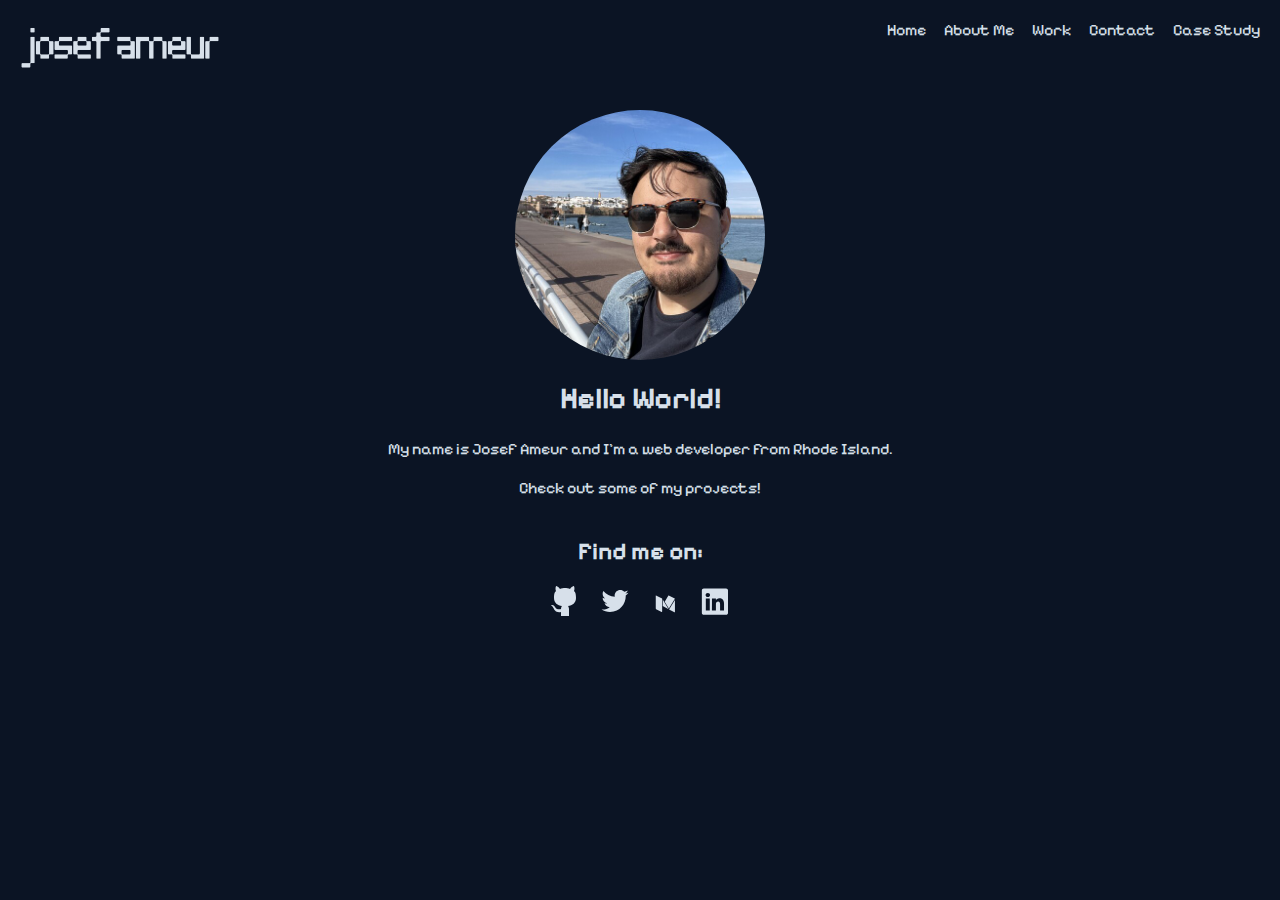
<file: index.html>
<!DOCTYPE html>
<html lang="en">
    <head>
        <title>Josef Ameur - Home</title>
        <link rel="shortcut icon" href="img/josef-favicon.png">
        <link rel="stylesheet" href="css/styles.production.css">
        <meta name="viewport" content="width=device-width, initial-scale=1">
        <meta charset="UTF-8">
        <link rel="preconnect" href="https://fonts.googleapis.com">
        <link rel="preconnect" href="https://fonts.gstatic.com" crossorigin>
        <link href="https://fonts.googleapis.com/css2?family=DotGothic16&family=Pixelify+Sans:wght@400..700&family=Silkscreen:wght@400;700&display=swap" rel="stylesheet">    </head>
    <body>
        <header class="page-header">
            <img src="img/name-logo.png" class="page-header_item logo" alt="Josef's personal logo, his first and last name written in the style of pixel art.">
            <nav class="page-header_item">
                <ul role="menubar" class="navigation-list">
                    <li role="presentation">
                        <a href="index.html" role="menuitem" class="navigation-list_item navigation-list__item--active">Home</a>
                    </li>
                    <li role="presentation">
                        <a href="about.html" role="menuitem" class="navigation-list_item">About Me</a>
                    </li>
                    <li role="presentation">   
                        <a href="work.html" role="menuitem" class="navigation-list_item">Work</a>
                    </li>
                    <li role="presentation">   
                        <a href="contact.html" role="menuitem" class="navigation-list_item">Contact</a>
                    </li>
                    <li role="presentation">
                        <a href="case-study.html" role="menuitem" class="navigation-list_item navigation-list__item--active">Case Study</a>
                    </li>
                </ul>
            </nav>
        </header>
        <main class="profile">
            <!--add photo of Josef-->
            <img src="img/josef-headshot.jpg" class="profile_portrait" alt="Photo of Josef in front of the ocean in Rabat, Morocco. Sunny day.">
            <h1>Hello World!</h1>
            <p class="intro">
                My name is Josef Ameur and I'm a <span>web</span> developer from Rhode Island.
            </p>
            <a href="work.html">Check out some of my projects!</a>
        </main>
        <footer class="page_footer">
            <h2>Find me on:</h2>
            <div class="social-media">
                <!--add social links-->
                <a href="https://github.com/ambrosia-fish/" target="_blank" rel="noopener noreferrer">
                    <img src="img/github-icon.svg" alt="Github Link">
                </a>
                <a href="https://x.com/Ambrosia_Fish" target="_blank" rel="noopener noreferrer">
                    <img src="img/twitter-icon.svg" alt="Twitter Link">
                </a>
                <a href="https://medium.com/@Brosefish" target="_blank" rel="noopener noreferrer">
                    <img src="img/medium-icon.svg" alt="Medium Link">
                </a>
                <a href="https://www.linkedin.com/in/josefameur" target="_blank" rel="noopener noreferrer">
                    <img src="img/linkedin-icon.svg" alt="LinkedIn Link">
                </a>
                
            </div>
        </footer> 
    </body>
</html>
</file>
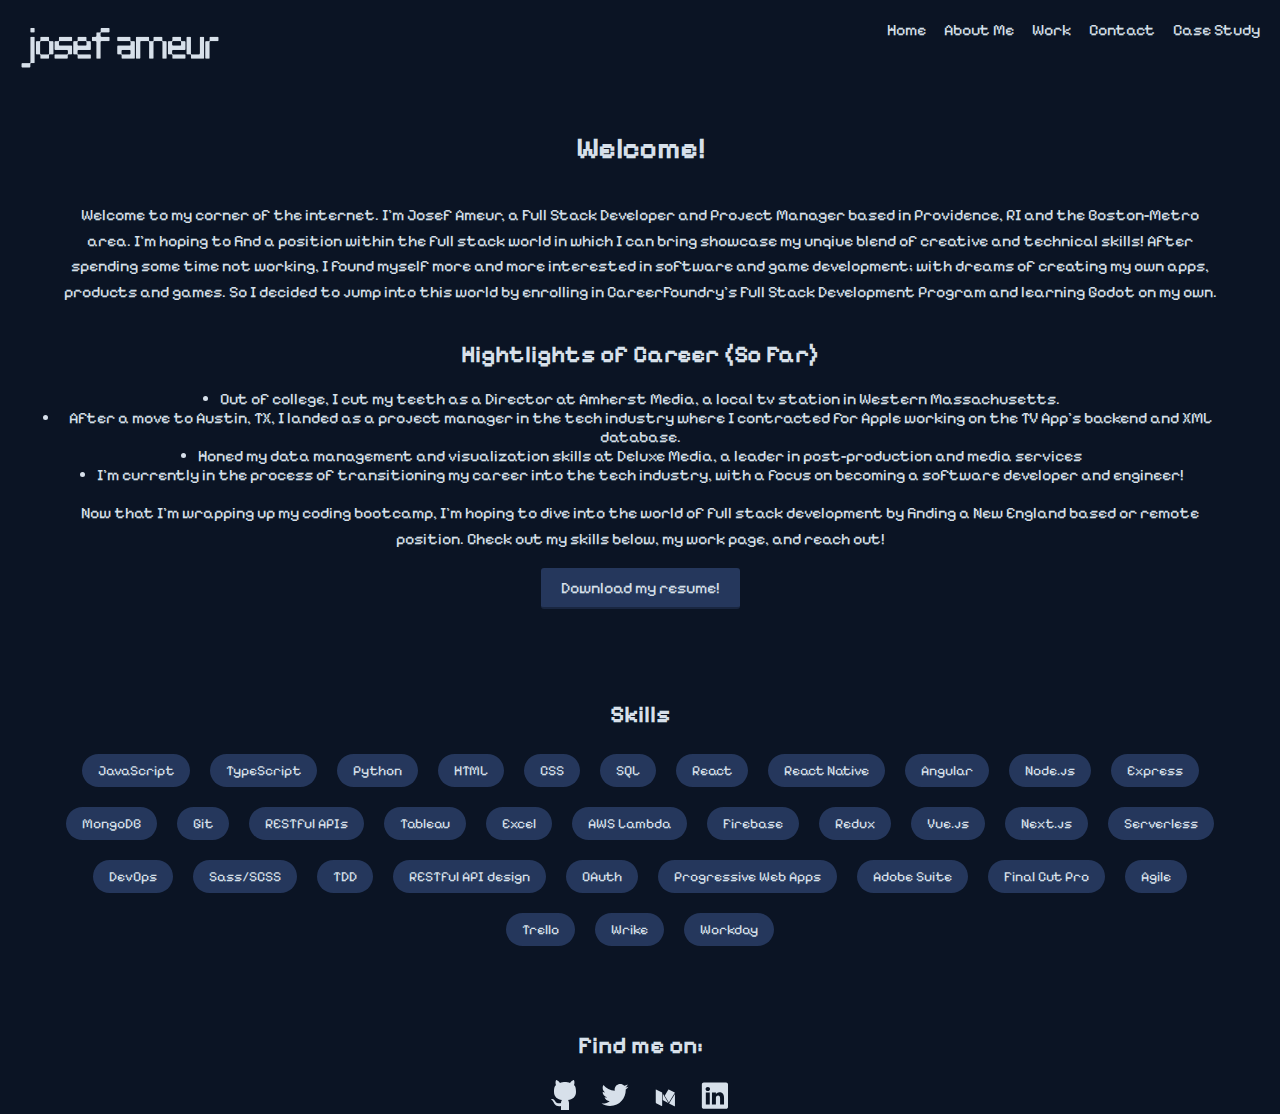
<file: about.html>
<!DOCTYPE html>
<html lang="en">
    <head>
        <title>About Josef Ameur</title>
        <link rel="shortcut icon" href="img/josef-favicon.png">
        <link rel="stylesheet" href="css/styles.production.css">
        <meta name="viewport" content="width=device-width, initial-scale=1">
        <meta charset="UTF-8">
        <link rel="preconnect" href="https://fonts.googleapis.com">
        <link rel="preconnect" href="https://fonts.gstatic.com" crossorigin>
        <link href="https://fonts.googleapis.com/css2?family=DotGothic16&family=Pixelify+Sans:wght@400..700&family=Silkscreen:wght@400;700&display=swap" rel="stylesheet">
    </head>
    <body class="about-page">
        <header class="page-header">
            <img src="img/name-logo.png" class="page-header_item logo" alt="Josef's personal logo, his first and last name written in the style of pixel art.">
            <nav class="page-header_item">
                <ul role="menubar" class="navigation-list">
                    <li role="presentation">
                        <a href="index.html" role="menuitem" class="navigation-list_item">Home</a>
                    </li>
                    <li role="presentation">
                        <a href="about.html" role="menuitem" class="navigation-list_item navigation-list__item--active">About Me</a>
                    </li>
                    <li role="presentation">   
                        <a href="work.html" role="menuitem" class="navigation-list_item">Work</a>
                    </li>
                    <li role="presentation">   
                        <a href="contact.html" role="menuitem" class="navigation-list_item">Contact</a>
                    </li>
                    <li role="presentation">
                        <a href="case-study.html" role="menuitem" class="navigation-list_item navigation-list__item--active">Case Study</a>
                    </li>
                </ul>
            </nav>
        </header>
    <main>
        <h1>Welcome!</h1>
        <p>
            Welcome to my corner of the internet. I'm Josef Ameur, a Full Stack Developer and Project Manager based in Providence, RI and the Boston-Metro area. I'm hoping to find a position within the full stack world in which I can bring showcase my unqiue blend of creative and technical skills!
            After spending some time not working, I found myself more and more interested in software and game development; with dreams of creating my own apps, products and games. So I decided to jump into this world by enrolling in CareerFoundry's Full Stack Development Program and learning Godot on my own.

            <h2>Hightlights of Career (So Far)</h2>
            <li>Out of college, I cut my teeth as a Director at Amherst Media, a local tv station in Western Massachusetts.</li>
            <li>After a move to Austin, TX, I landed as a project manager in the tech industry where I contracted for Apple working on the TV App's backend and XML database.</li>
            <li>Honed my data management and visualization skills at Deluxe Media, a leader in post-production and media services</li>
            <li>I'm currently in the process of transitioning my career into the tech industry, with a focus on becoming a software developer and engineer!</li>
            <p>Now that I'm wrapping up my coding bootcamp, I'm hoping to dive into the world of full stack development by finding a New England based or remote position. Check out my skills below, my <a href="work.html">work</a> page, and reach out!</p>
            <a href="file/josef-ameur-resume-2024.pdf" class="button" download>Download my resume!</a>
        </p>
        <div class="skills-container">
            <h2>Skills</h2>
            <div class="skills-bubbles">
              <span class="skill-bubble">JavaScript</span>
              <span class="skill-bubble">TypeScript</span>
              <span class="skill-bubble">Python</span>
              <span class="skill-bubble">HTML</span>
              <span class="skill-bubble">CSS</span>
              <span class="skill-bubble">SQL</span>
              <span class="skill-bubble">React</span>
              <span class="skill-bubble">React Native</span>
              <span class="skill-bubble">Angular</span>
              <span class="skill-bubble">Node.js</span>
              <span class="skill-bubble">Express</span>
              <span class="skill-bubble">MongoDB</span>
              <span class="skill-bubble">Git</span>
              <span class="skill-bubble">RESTful APIs</span>
              <span class="skill-bubble">Tableau</span>
              <span class="skill-bubble">Excel</span>
              <span class="skill-bubble">AWS Lambda</span>
              <span class="skill-bubble">Firebase</span>
              <span class="skill-bubble">Redux</span>
              <span class="skill-bubble">Vue.js</span>
              <span class="skill-bubble">Next.js</span>
              <span class="skill-bubble">Serverless</span>
              <span class="skill-bubble">DevOps</span>
              <span class="skill-bubble">Sass/SCSS</span>
              <span class="skill-bubble">TDD</span>
              <span class="skill-bubble">RESTful API design</span>
              <span class="skill-bubble">OAuth</span>
              <span class="skill-bubble">Progressive Web Apps</span>
              <span class="skill-bubble">Adobe Suite</span>
              <span class="skill-bubble">Final Cut Pro</span>
              <span class="skill-bubble">Agile</span>
              <span class="skill-bubble">Trello</span>
              <span class="skill-bubble">Wrike</span>
              <span class="skill-bubble">Workday</span>
            </div>
          </div>
    </main>
    <footer class="page_footer">
        <h2>Find me on:</h2>
        <div class="social-media">
            <!--add social links-->
            <a href="https://github.com/ambrosia-fish/" target="_blank" rel="noopener noreferrer">
                <img src="img/github-icon.svg" alt="Github Link">
            </a>
            <a href="https://x.com/Ambrosia_Fish" target="_blank" rel="noopener noreferrer">
                <img src="img/twitter-icon.svg" alt="Twitter Link">
            </a>
            <a href="https://medium.com/@Brosefish" target="_blank" rel="noopener noreferrer">
                <img src="img/medium-icon.svg" alt="Medium Link">
            </a>
            <a href="https://www.linkedin.com/in/josefameur" target="_blank" rel="noopener noreferrer">
                <img src="img/linkedin-icon.svg" alt="LinkedIn Link">
            </a>
            
        </div>
    </footer> 
</body>
</html>
</file>
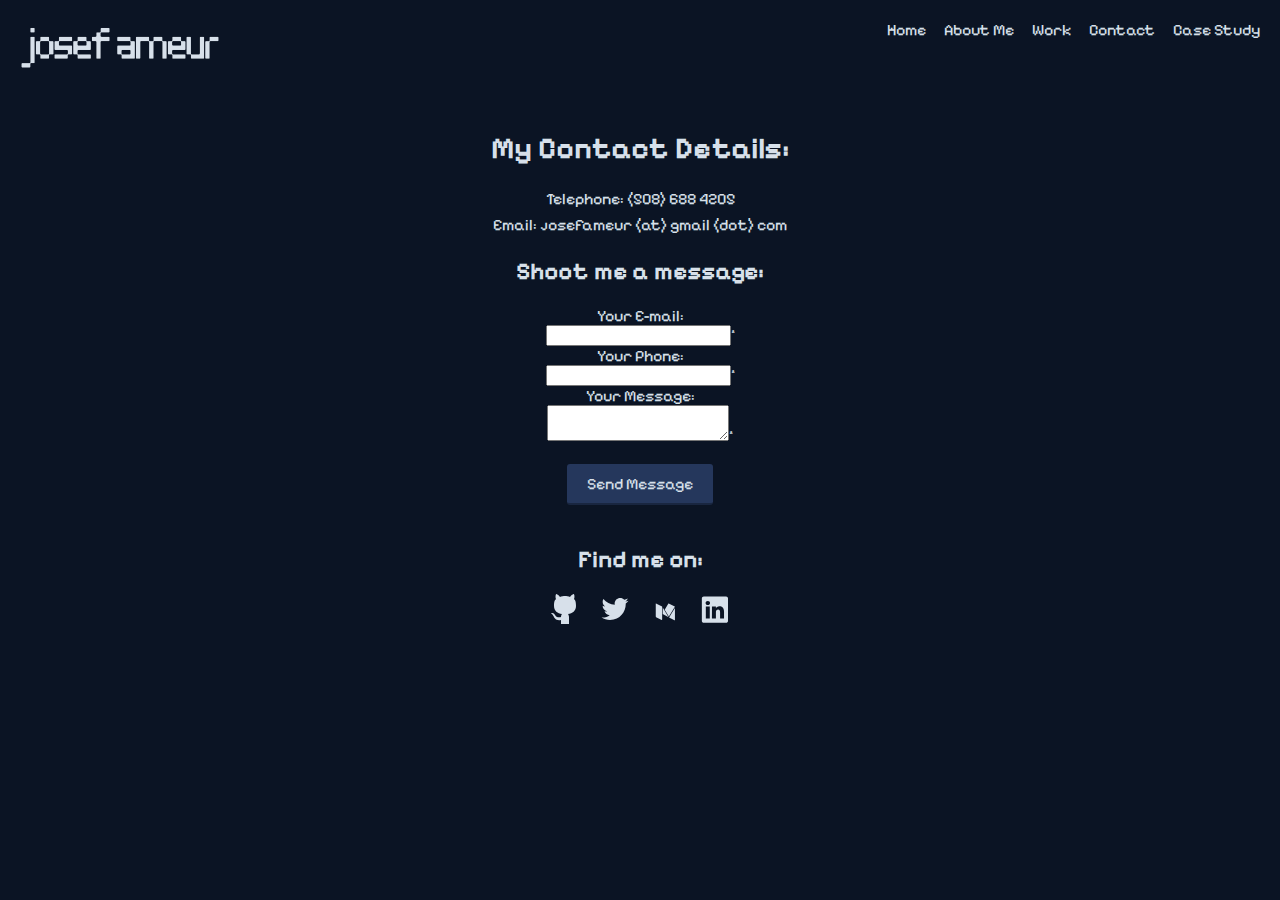
<file: contact.html>
<!DOCTYPE html>
<html lang="en">
    <head>
        <title>Contact Josef Ameur</title>
        <link rel="shortcut icon" href="img/josef-favicon.png">
        <link rel="stylesheet" href="css/styles.production.css">
        <meta name="viewport" content="width=device-width, initial-scale=1">
        <meta charset="UTF-8">
        <link rel="preconnect" href="https://fonts.googleapis.com">
        <link rel="preconnect" href="https://fonts.gstatic.com" crossorigin>
        <link href="https://fonts.googleapis.com/css2?family=DotGothic16&family=Pixelify+Sans:wght@400..700&family=Silkscreen:wght@400;700&display=swap" rel="stylesheet">
    </head>
    <body class="contact-page">
        <header class="page-header">
            <img src="img/name-logo.png" class="page-header_item logo" alt="Josef's personal logo, his first and last name written in the style of pixel art.">
            <nav class="page-header_item">
                <ul role="menubar" class="navigation-list">
                    <li role="presentation">
                        <a href="index.html" role="menuitem" class="navigation-list_item">Home</a>
                    </li>
                    <li role="presentation">
                        <a href="about.html" role="menuitem" class="navigation-list_item">About Me</a>
                    </li>
                    <li role="presentation">   
                        <a href="work.html" role="menuitem" class="navigation-list_item">Work</a>
                    </li>
                    <li role="presentation">   
                        <a href="contact.html" role="menuitem" class="navigation-list_item navigation-list__item--active">Contact</a>
                    </li>
                    <li role="presentation">
                        <a href="case-study.html" role="menuitem" class="navigation-list_item navigation-list__item--active">Case Study</a>
                    </li>
                </ul>
            </nav>
        </header>
        <main>
            <section class="contact">
                <h1>My Contact Details:</h1>
                <p class="p-center">
                    Telephone: <a href="tel:+15086884205" aria-label="five zero eight six eight eight four two zero five">(508) 688 4205</a><br>
                    Email: <a href="mailto:josefameur@gmail.com">josefameur (at) gmail (dot) com</a><br>
                </p>
                <h2>Shoot me a message:</h2>
                <form action="message" method="post" id="contact-form">
                    <label class="standard-label" for="contact-email">Your E-mail:<br></label>
                    <input type="email" id="contact-email" required>*<br>

                    <label class="standard-label" for="contact-phone">Your Phone:<br></label>
                    <input type="tel" pattern="\d{3}[\-]\d{3}[\-]\d{4}" id="contact-phone" required>*<br>

                    <label class="standard-label" for="message-text">Your Message:<br></label>
                    <textarea maxlength="420" id="message-text" required></textarea>*<br><br>

                    <input type="submit" value="Send Message" class="button">
                </form>
            </section>
        </main>
        <footer class="page_footer">
            <h2>Find me on:</h2>
            <div class="social-media">
                <!--add social links-->
                <a href="https://github.com/ambrosia-fish/" target="_blank" rel="noopener noreferrer">
                    <img src="img/github-icon.svg" alt="Github Link">
                </a>
                <a href="https://x.com/Ambrosia_Fish" target="_blank" rel="noopener noreferrer">
                    <img src="img/twitter-icon.svg" alt="Twitter Link">
                </a>
                <a href="https://medium.com/@Brosefish" target="_blank" rel="noopener noreferrer">
                    <img src="img/medium-icon.svg" alt="Medium Link">
                </a>
                <a href="https://www.linkedin.com/in/josefameur" target="_blank" rel="noopener noreferrer">
                    <img src="img/linkedin-icon.svg" alt="LinkedIn Link">
                </a>
                
            </div>
        </footer> 
    </body>
</html>
</file>
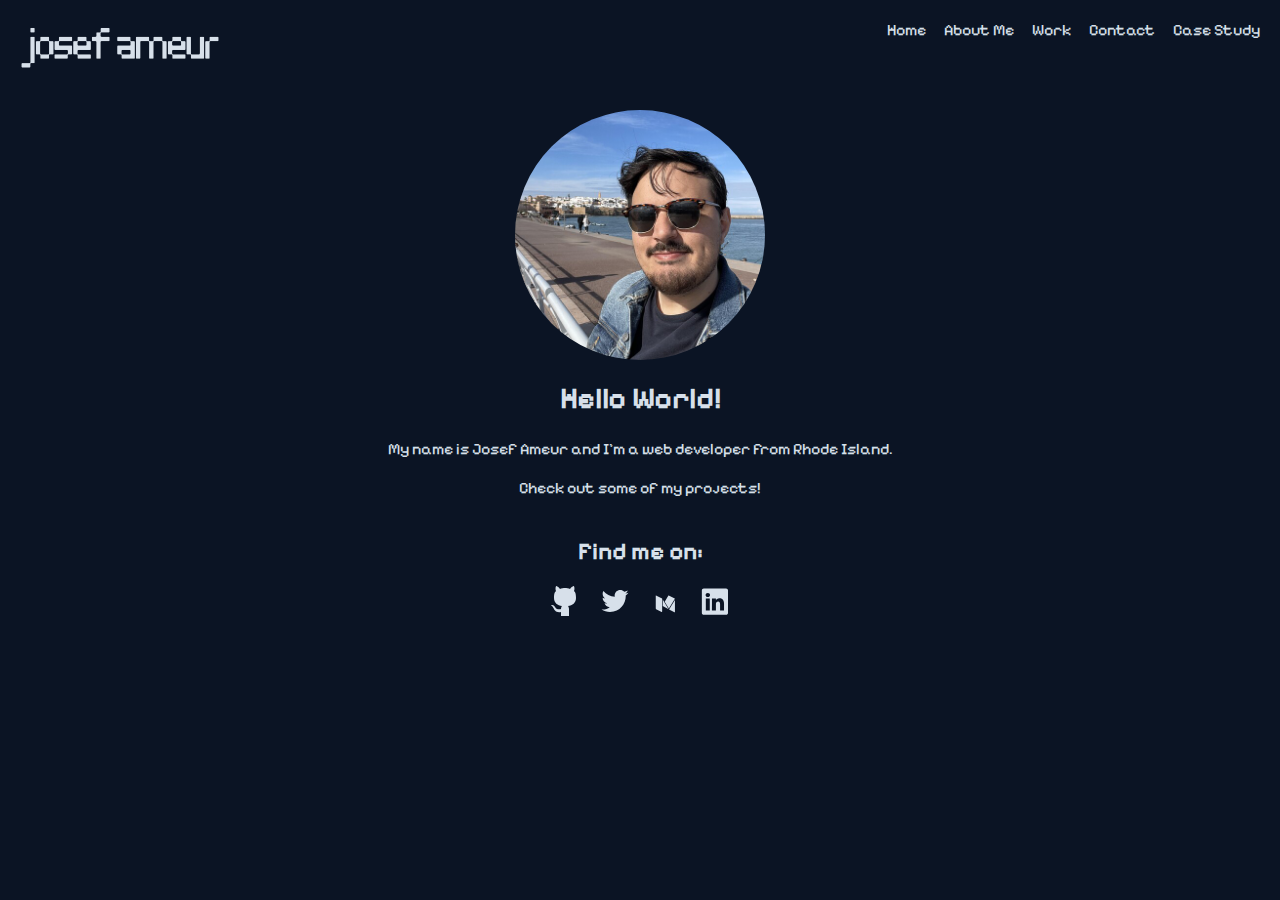
<file: josef-index.html>
<!DOCTYPE html>
<html lang="en">
    <head>
        <title>Josef Ameur - Home</title>
        <link rel="shortcut icon" href="img/josef-favicon.png">
        <link rel="stylesheet" href="css/styles.production.css">
        <meta name="viewport" content="width=device-width, initial-scale=1">
        <meta charset="UTF-8">
        <link rel="preconnect" href="https://fonts.googleapis.com">
        <link rel="preconnect" href="https://fonts.gstatic.com" crossorigin>
        <link href="https://fonts.googleapis.com/css2?family=DotGothic16&family=Pixelify+Sans:wght@400..700&family=Silkscreen:wght@400;700&display=swap" rel="stylesheet">    </head>
    <body>
        <header class="page-header">
            <img src="img/name-logo.png" class="page-header_item logo" alt="Josef's personal logo, his first and last name written in the style of pixel art.">
            <nav class="page-header_item">
                <ul role="menubar" class="navigation-list">
                    <li role="presentation">
                        <a href="josef-index.html" role="menuitem" class="navigation-list_item navigation-list__item--active">Home</a>
                    </li>
                    <li role="presentation">
                        <a href="about.html" role="menuitem" class="navigation-list_item">About Me</a>
                    </li>
                    <li role="presentation">   
                        <a href="work.html" role="menuitem" class="navigation-list_item">Work</a>
                    </li>
                    <li role="presentation">   
                        <a href="contact.html" role="menuitem" class="navigation-list_item">Contact</a>
                    </li>
                    <li role="presentation">
                        <a href="case-study.html" role="menuitem" class="navigation-list_item navigation-list__item--active">Case Study</a>
                    </li>
                </ul>
            </nav>
        </header>
        <main class="profile">
            <!--add photo of Josef-->
            <img src="img/josef-headshot.jpg" class="profile_portrait" alt="Photo of Josef in front of the ocean in Rabat, Morocco. Sunny day.">
            <h1>Hello World!</h1>
            <p class="intro">
                My name is Josef Ameur and I'm a <span>web</span> developer from Rhode Island.
            </p>
            <a href="work.html">Check out some of my projects!</a>
        </main>
        <footer class="page_footer">
            <h2>Find me on:</h2>
            <div class="social-media">
                <!--add social links-->
                <a href="https://github.com/ambrosia-fish/" target="_blank" rel="noopener noreferrer">
                    <img src="img/github-icon.svg" alt="Github Link">
                </a>
                <a href="https://x.com/Ambrosia_Fish" target="_blank" rel="noopener noreferrer">
                    <img src="img/twitter-icon.svg" alt="Twitter Link">
                </a>
                <a href="https://medium.com/@Brosefish" target="_blank" rel="noopener noreferrer">
                    <img src="img/medium-icon.svg" alt="Medium Link">
                </a>
                <a href="https://www.linkedin.com/in/josefameur" target="_blank" rel="noopener noreferrer">
                    <img src="img/linkedin-icon.svg" alt="LinkedIn Link">
                </a>
                
            </div>
        </footer> 
    </body>
</html>
</file>
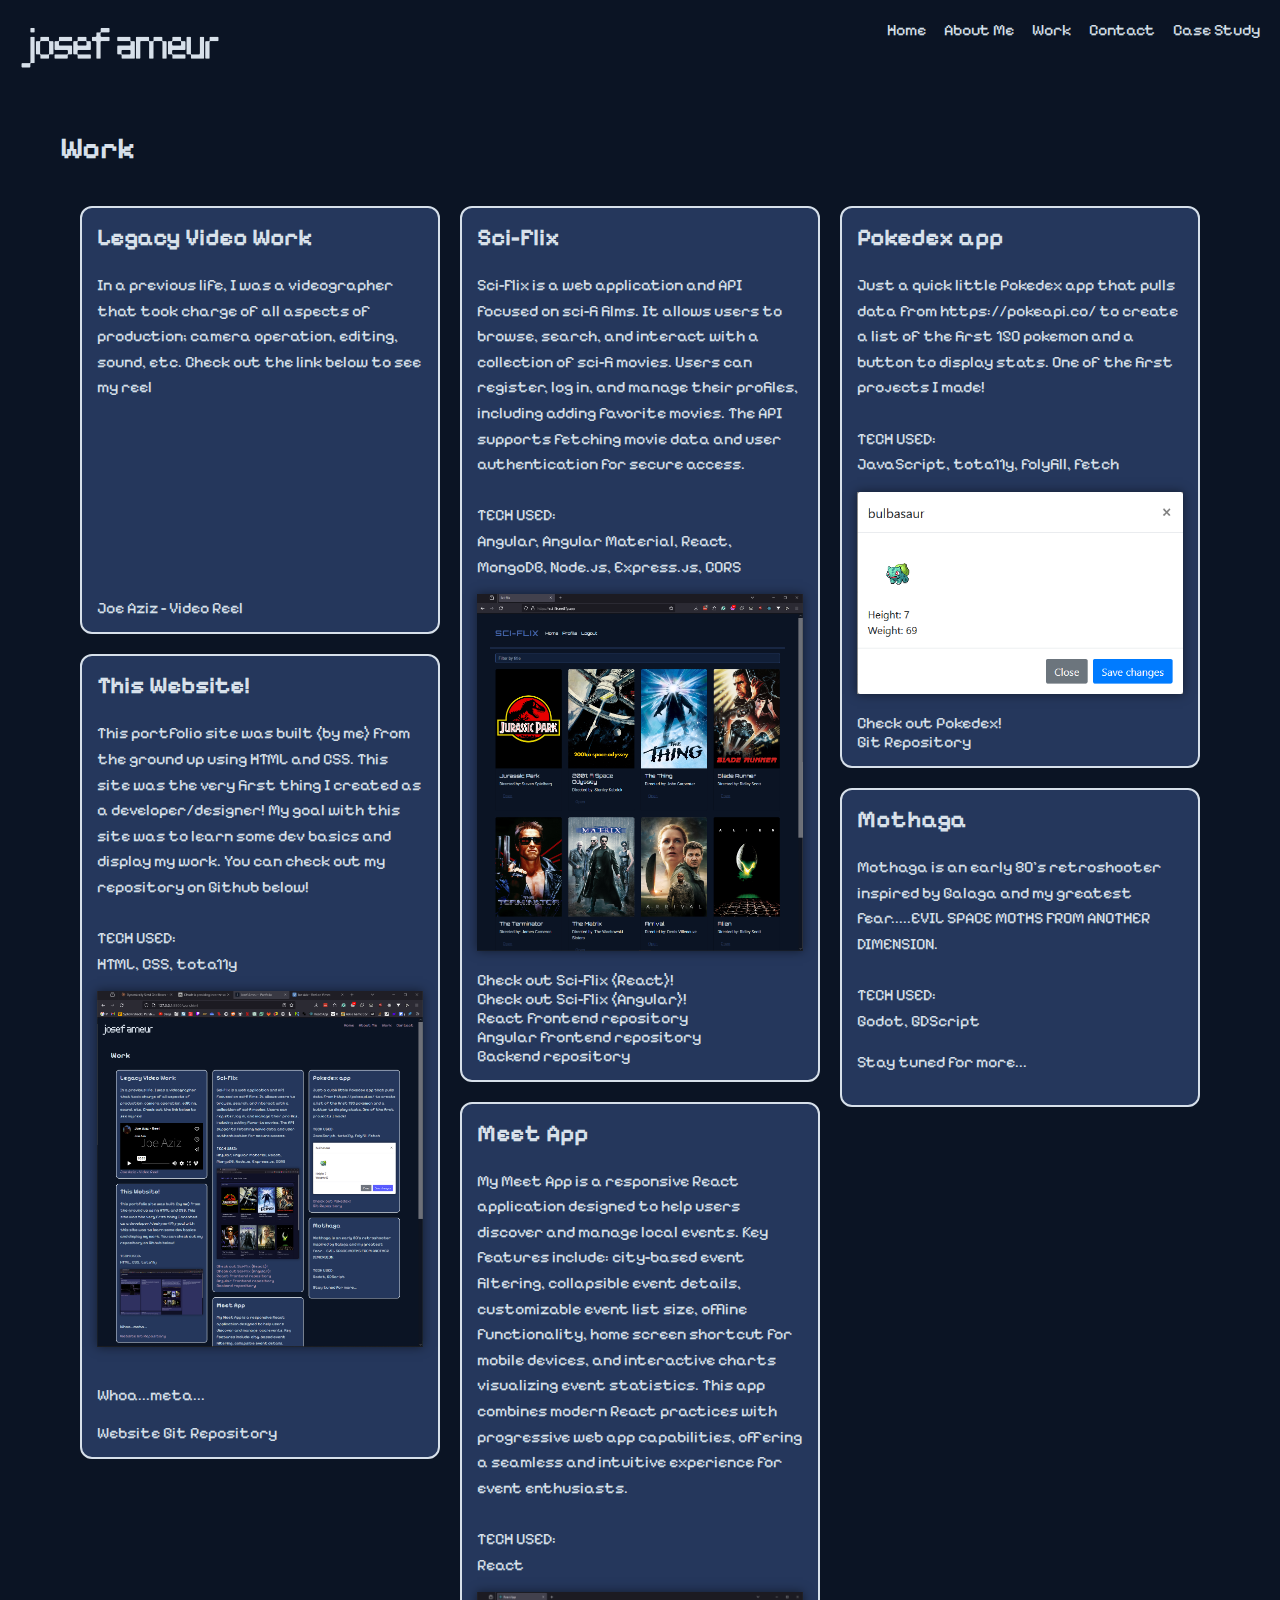
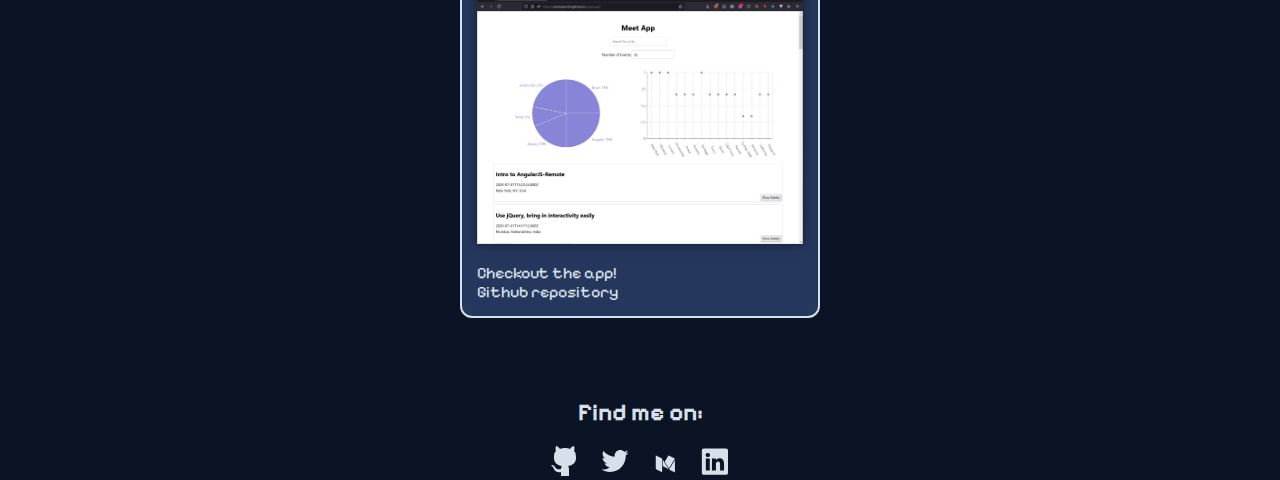
<file: work.html>
<!DOCTYPE html>
<html lang="zxx">
    <head>
        <title>Josef Ameur - Portfolio</title>
        <link rel="shortcut icon" href="img/josef-favicon.png">
        <link rel="stylesheet" href="css/styles.production.css">
        <meta name="viewport" content="width=device-width, initial-scale=1">
        <meta charset="UTF-8">
        <link rel="preconnect" href="https://fonts.googleapis.com">
        <link rel="preconnect" href="https://fonts.gstatic.com" crossorigin>
        <link href="https://fonts.googleapis.com/css2?family=DotGothic16&family=Pixelify+Sans:wght@400..700&family=Silkscreen:wght@400;700&display=swap" rel="stylesheet">    </head>
    <body>
        <header class="page-header">
            <img src="img/name-logo.png" class="page-header_item logo" alt="Josef's personal logo, his first and last name written in the style of pixel art.">
            <nav class="page-header_item">
                <ul role="menubar" class="navigation-list">
                    <li role="presentation">
                        <a href="index.html" role="menuitem" class="navigation-list_item">Home</a>
                    </li>
                    <li role="presentation">
                        <a href="about.html" role="menuitem" class="navigation-list_item">About Me</a>
                    </li>
                    <li role="presentation">   
                        <a href="work.html" role="menuitem" class="navigation-list_item navigation-list__item--active">Work</a>
                    </li>
                    <li role="presentation">   
                        <a href="contact.html" role="menuitem" class="navigation-list_item">Contact</a>
                    </li>
                    <li role="presentation">
                        <a href="case-study.html" role="menuitem" class="navigation-list_item navigation-list__item--active">Case Study</a>
                    </li>
                </ul>
            </nav>
        </header>
        <main>
            <h1>Work</h1>
            <div class="grid">
                <div class="grid_item">
                    <h2>Legacy Video Work</h2>
                    <p>
                        In a previous life, I was a videographer that took charge of all aspects
                        of production; camera operation, editing, sound, etc. Check out the link below to see my reel</p>
                        <div style="padding:56.25% 0 0 0;position:relative;"><iframe src="https://player.vimeo.com/video/917228888?badge=0&amp;autopause=0&amp;player_id=0&amp;app_id=58479" frameborder="0" allow="autoplay; fullscreen; picture-in-picture; clipboard-write" style="position:absolute;top:0;left:0;width:100%;height:100%;" title="Joe Aziz - Reel"></iframe></div><script src="https://player.vimeo.com/api/player.js"></script>
                    <a href="https://vimeo.com/917228888?share=copy">Joe Aziz - Video Reel</a>
                </div>
                <div class="grid_item">
                    <h2>This Website!</h2>
                    <p>
                        This portfolio site was built (by me) from the ground up using HTML and CSS. This site was the very first thing I created as a developer/designer! My goal with this site was to learn some dev basics and display my work.
                        You can check out my repository on Github below!<br><br>TECH USED:<br> HTML, CSS, tota11y</p>
                    <img src="img\portfolio.png" alt="Meet App Screenshot" style="max-width: 100%; height: auto; box-shadow: 0 0 10px rgba(0,0,0,0.5);" />
                    <p>Whoa...meta...</p>
                    <a href="https://github.com/ambrosia-fish/josef-portfolio">Website Git Repository</a>
                </div>
                <div class="grid_item">
                    <h2>Sci-Flix</h2>
                    <p>
                        Sci-Flix is a web application and API focused on sci-fi films. It allows users to browse, search, and interact with a collection of sci-fi movies. 
                        Users can register, log in, and manage their profiles, including adding favorite movies. The API supports fetching movie data and user authentication for secure access. 
                        <br><br>TECH USED:<br> Angular, Angular Material, React, MongoDB, Node.js, Express.js, CORS
                    </p>
                        <img src="img\sci-flix-screenshot.png" alt="Meet App Screenshot" style="max-width: 100%; height: auto; box-shadow: 0 0 10px rgba(0,0,0,0.5);" />
                    <a href="https://sci-flix.netlify.app/">Check out Sci-Flix (React)!</a><br>
                    <a href="https://ambrosia-fish.github.io/sciflix-angular-client/">Check out Sci-Flix (Angular)!</a><br>
                    <a href="https://github.com/ambrosia-fish/sci-flix-client">React frontend repository</a><br>
                    <a href="https://github.com/ambrosia-fish/sciflix-angular-client">Angular frontend repository</a><br>
                    <a href="https://github.com/ambrosia-fish/sci-flix">Backend repository</a>
                    
                </div>
                <div class="grid_item">
                    <h2>Meet App</h2>
                    <p>
                        My Meet App is a responsive React application designed to help users discover and manage local events. Key features include: city-based event filtering, collapsible event details, customizable event list size, offline functionality, home screen shortcut for mobile devices, and interactive charts visualizing event statistics. This app combines modern React practices with progressive web app capabilities, offering a seamless and intuitive experience for event enthusiasts.
                    <br><br>TECH USED:<br> React
                    </p>
                    <img src="img\meet-app-screenshot.png" alt="Meet App Screenshot" style="max-width: 100%; height: auto; box-shadow: 0 0 10px rgba(0,0,0,0.5);" />
                    <a href="https://ambrosia-fish.github.io/meet-app/">Checkout the app!</a><br>
                    <a href="https://github.com/ambrosia-fish/meet-app">Github repository</a>
                </div>
                <div class="grid_item">
                    <h2>Pokedex app</h2>
                    <p>
                        Just a quick little Pokedex app that pulls data from https://pokeapi.co/ to create a list of the first 150 pokemon and a button to display stats. One of the first projects I made!
                        <br><br>TECH USED:<br> JavaScript, tota11y, folyfill, fetch
                    </p>
                    <img src="img\bulbasaur.png" alt="Meet App Screenshot" style="max-width: 100%; height: auto; box-shadow: 0 0 10px rgba(0,0,0,0.5);" /><br>
                    <a href="https://ambrosia-fish.github.io/dex-app/">Check out Pokedex!</a><br>
                    <a href="https://github.com/ambrosia-fish/dex-app">Git Repository</a>
                </div>
                <div class="grid_item">
                    <h2>Mothaga</h2>
                    <p>
                        Mothaga is an early 80's retroshooter inspired by Galaga and my greatest fear.....EVIL SPACE MOTHS FROM ANOTHER DIMENSION. 
                    <br><br>TECH USED:<br> Godot, GDScript
                    </p>
                    <p >Stay tuned for more...</p>
                </div>
            </div>
        </main>
        <footer class="page_footer">
            <h2>Find me on:</h2>
            <div class="social-media">
                <!--add social links-->
                <a href="https://github.com/ambrosia-fish/" target="_blank" rel="noopener noreferrer">
                    <img src="img/github-icon.svg" alt="Github Link">
                </a>
                <a href="https://x.com/Ambrosia_Fish" target="_blank" rel="noopener noreferrer">
                    <img src="img/twitter-icon.svg" alt="Twitter Link">
                </a>
                <a href="https://medium.com/@Brosefish" target="_blank" rel="noopener noreferrer">
                    <img src="img/medium-icon.svg" alt="Medium Link">
                </a>
                <a href="https://www.linkedin.com/in/josefameur" target="_blank" rel="noopener noreferrer">
                    <img src="img/linkedin-icon.svg" alt="LinkedIn Link">
                </a>
                
            </div>
        </footer> 
    </body>
</html>
</file>
<file: css/styles.production.css>
:root {
  --dark-color-primary: #0b1424;
  --mid-color-primary: #25375c;
  --light-color-primary: #d7e0ea;
  --active-button: #af7479;
  --visited-link: #b89db8;
  --font-primary: "Pixelify Sans", sans-serif;
  --font-secondary: "Silkscreen", sans-serif;
}

* {
  box-sizing: border-box;
}

body {
  background-color: var(--dark-color-primary);
  margin: 0;
  padding: 0;
  font-family: var(--font-primary);
  color: var(--light-color-primary);
}

.logo {
  height: 50px;
  width: 200px;
}

.page-header {
  display: flex;
  width: 100%;
  padding: 20px;
}

.page-header_item:last-child {
  flex-grow: 1;
  text-align: right;
}

.navigation-list {
  list-style-type: none;
  padding: 0;
  margin: 0;
}

.navigation-list li {
  display: inline-block;
  margin-left: 15px;
}

.navigation-list__item--active {
  text-decoration: none;
}

main {
  max-width: 1200px;
  margin: 0 auto;
  padding: 20px;
}

/* Centered content for About and Contact pages */
.about-page main,
.contact-page main {
  display: flex;
  flex-direction: column;
  align-items: center;
  text-align: center;
}

.about-page .profile,
.contact-page .contact {
  max-width: 800px;
  margin: 0 auto;
}

/* Grid layout for Work page */
.grid {
  column-count: 3;
  column-gap: 20px;
  padding: 20px;
}

.grid_item {
  display: inline-block;
  width: 100%;
  margin-bottom: 20px;
  break-inside: avoid;
  background-color: var(--mid-color-primary);
  border: 2px solid var(--light-color-primary);
  border-radius: 12px;
  padding: 15px;
}

.grid_item h2 {
  margin-top: 0;
  font-size: 1.5em;
}

.grid_item p {
  margin-bottom: 15px;
}

.grid_item img,
.grid_item video {
  max-width: 100%;
  height: auto;
  object-fit: contain;
  margin-bottom: 15px;
}

.profile {
  max-width: 700px;
  margin: 0 auto;
  text-align: center;
}

.profile_portrait {
  float: none;
  width: 250px;
  margin: 0 auto 20px;
  border-radius: 50%;
  display: block;
}

h1 {
  font-size: 30px;
  font-weight: 700;
}

h2 {
  font-size: 24px;
  font-weight: 700;
}

p {
  line-height: 1.6;
}

a {
  color: var(--light-color-primary);
  text-decoration: none;
}

a:visited {
  color: var(--visited-link);
}

a:hover,
a:focus {
  color: var(--active-button);
  text-decoration: none;
}

a:active {
  color: var(--light-color-primary);
}

button,
.button {
  font-family: var(--font-primary);
  background-color: var(--mid-color-primary);
  color: var(--light-color-primary);
  border: none;
  font-size: 16px;
  padding: 10px 20px;
  border-radius: 3px;
  border-bottom: 2px solid rgba(0, 0, 0, 0.3);
  transition: opacity 0.2s;
}

button:hover,
button:focus,
.button:hover,
.button:focus {
  cursor: pointer;
  opacity: 0.8;
}

button:active,
.button:active {
  background-color: var(--active-button);
  color: var(--dark-color-primary);
}

.page_footer {
  clear: both;
  display: flex;
  flex-direction: column;
  text-align: center;
}

.social-media {
  display: flex;
  justify-content: center;
  gap: 20px;
}

.social-media img {
  width: 30px;
  height: 30px;
}

@media all and (max-width: 750px) {
  .grid {
    column-count: 2;
  }

  h1 {
    font-size: 22px;
  }

  .page-header {
    flex-direction: column;
    align-items: center;
  }

  .page-header_item:last-child {
    margin-top: 10px;
    text-align: center;
  }
}

@media all and (max-width: 500px) {
  .grid {
    column-count: 1;
  }
}

.skills-container {
  text-align: center;
  margin: 40px 0;
}

.skills-bubbles {
  display: flex;
  flex-wrap: wrap;
  justify-content: center;
  gap: 10px;
  margin-top: 20px;
}

.skill-bubble {
  background-color: var(--mid-color-primary);
  color: var(--light-color-primary);
  padding: 8px 16px;
  border-radius: 20px;
  font-size: 14px;
  display: inline-block;
  margin: 5px;
  /* transition: all 0.3s ease;
  animation: float 5s ease-in-out infinite;
  animation-delay: calc(var(--i) * 0.5s); */
}

.skill-bubble:hover {
  transform: scale(1.1);
  background-color: var(--active-button);
}

@keyframes float {
  0%, 100% {
    transform: translateY(0);
  }
  50% {
    transform: translateY(-10px);
  }
}

/* Responsive adjustments */
@media all and (max-width: 750px) {
  .skills-bubbles {
    gap: 8px;
  }
  
  .skill-bubble {
    font-size: 12px;
    padding: 6px 12px;
  }
}

@media all and (max-width: 500px) {
  .skill-bubble {
    font-size: 11px;
    padding: 5px 10px;
  }
}
</file>
